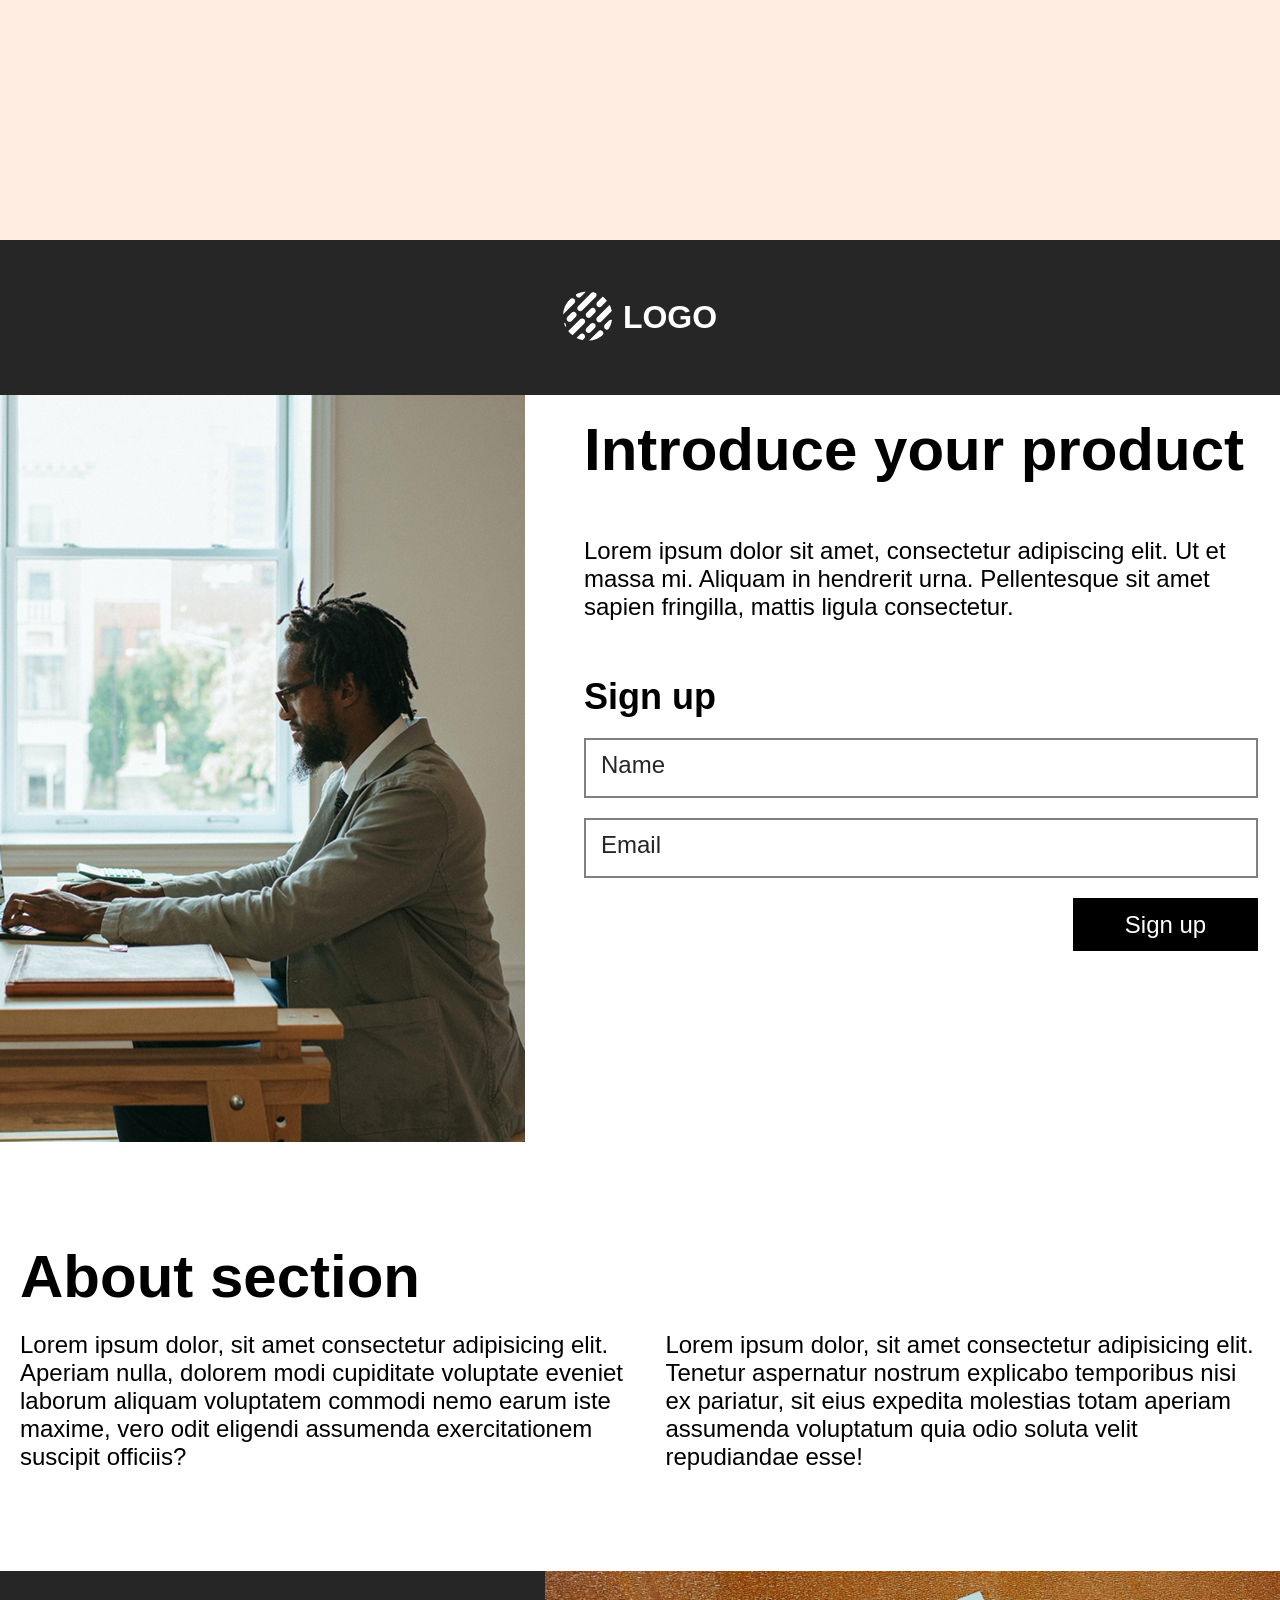
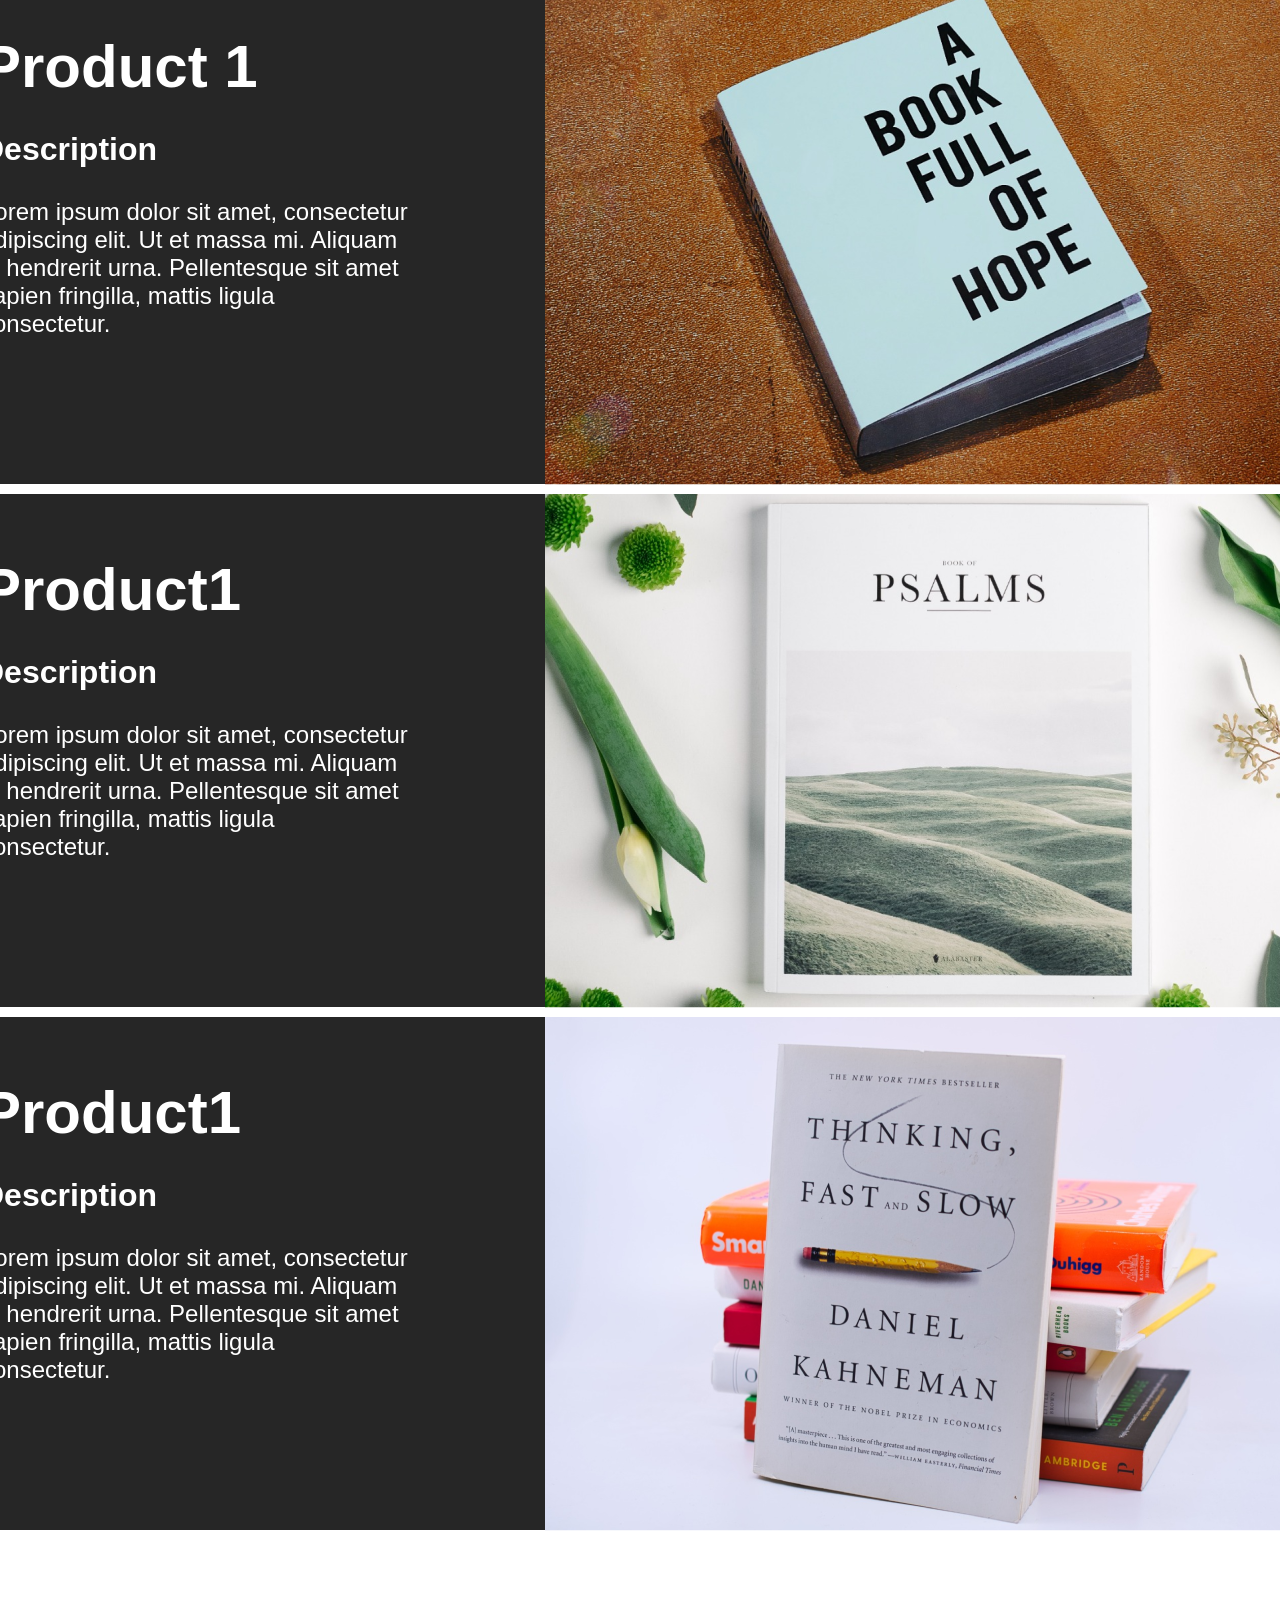
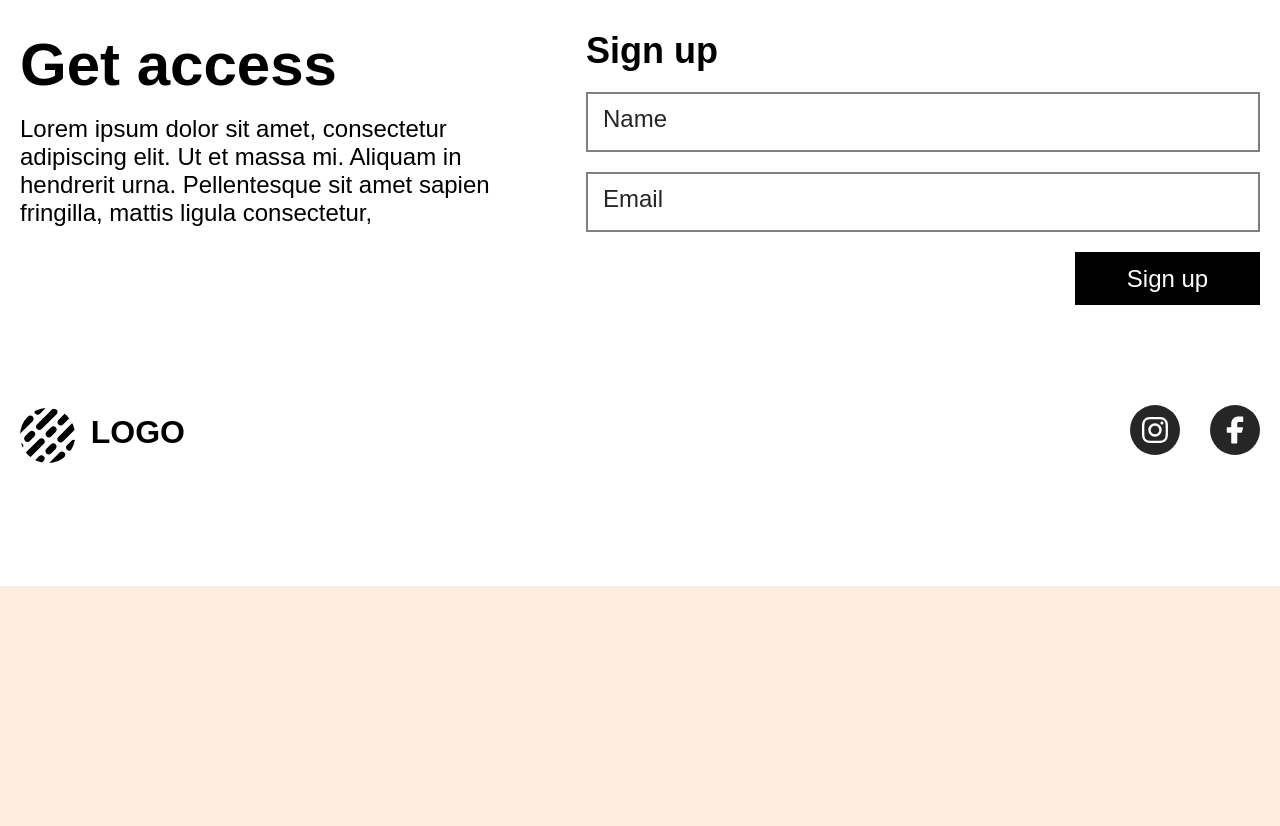
<file: index.html>
<!doctype html>
<html lang="en">
  <head>
    <meta charset="UTF-8" />
    <meta name="viewport" content="width=device-width, initial-scale=1.0" />
    <title>Document</title>
    <link rel="icon" type="image/x-icon" href="Frame 175.svg">
    <link rel="stylesheet" href="style.css" />
  </head>
  <body>
    <main>
      <header>
        <a href="index.html"><img src="Frame 175.svg" alt="image" /></a>
        <h1>LOGO</h1>
      </header>
      <section>
        <div class="div1">
          <img src="Rectangle 90.png" alt="image" />
          <div class="divindiv">
            <h1>Introduce your product</h1>
            <p>
              Lorem ipsum dolor sit amet, consectetur adipiscing elit. Ut et
              massa mi. Aliquam in hendrerit urna. Pellentesque sit amet sapien
              fringilla, mattis ligula consectetur.
            </p>
            <div class="form">
              <h2>Sign up</h2>
              <form action="/submit-data">
                <input type="text" id="name" name="name" placeholder="Name" />
                <input
                  type="email"
                  id="email"
                  name="email"
                  placeholder="Email"
                />
              </form>
              <div class="button">
                <button>Sign up</button>
              </div>
            </div>
          </div>
        </div>
        <div class="About">
          <h1>About section</h1>
          <div class="text">
            <p>
              Lorem ipsum dolor, sit amet consectetur adipisicing elit. Aperiam
              nulla, dolorem modi cupiditate voluptate eveniet laborum aliquam
              voluptatem commodi nemo earum iste maxime, vero odit eligendi
              assumenda exercitationem suscipit officiis?
            </p>
            <p>
              Lorem ipsum dolor, sit amet consectetur adipisicing elit. Tenetur
              aspernatur nostrum explicabo temporibus nisi ex pariatur, sit eius
              expedita molestias totam aperiam assumenda voluptatum quia odio
              soluta velit repudiandae esse!
            </p>
          </div>
        </div>
        <div class="product">
          <a href="product1.html">
            <div class="product1">
              <div class="product1div">
                <h1>Product 1</h1>
                <h2>Description</h2>
                <p>
                  Lorem ipsum dolor sit amet, consectetur adipiscing elit. Ut et
                  massa mi. Aliquam in hendrerit urna. Pellentesque sit amet
                  sapien fringilla, mattis ligula consectetur.
                </p>
              </div>
              <img src="Frame 219.png" alt="image" />
            </div>
          </a>
          <a href="product2.html">
            <div class="product2">
              <div class="product2div">
                <h1>Product1</h1>
                <h2>Description</h2>
                <p>
                  Lorem ipsum dolor sit amet, consectetur adipiscing elit. Ut et
                  massa mi. Aliquam in hendrerit urna. Pellentesque sit amet
                  sapien fringilla, mattis ligula consectetur.
                </p>
              </div>
              <img src="Frame 220.png" alt="image" />
            </div>
          </a>
          <a href="product3.html">
            <div class="product3">
              <div class="product3div">
                <h1>Product1</h1>
                <h2>Description</h2>
                <p>
                  Lorem ipsum dolor sit amet, consectetur adipiscing elit. Ut et
                  massa mi. Aliquam in hendrerit urna. Pellentesque sit amet
                  sapien fringilla, mattis ligula consectetur.
                </p>
              </div>
              <img src="Frame 221.png" alt="image" />
            </div>
          </a>
        </div>
        <div class="access">
          <div class="accessdiv">
            <h1>Get access</h1>
            <p>
              Lorem ipsum dolor sit amet, consectetur adipiscing elit. Ut et
              massa mi. Aliquam in hendrerit urna. Pellentesque sit amet sapien
              fringilla, mattis ligula consectetur,
            </p>
          </div>
          <div class="form">
            <h2>Sign up</h2>
            <form action="/submit-data">
              <input type="text" id="name" name="name" placeholder="Name" />
              <input type="email" id="email" name="email" placeholder="Email" />
            </form>
            <div class="button">
              <button>Sign up</button>
            </div>
          </div>
        </div>
      </section>
      <footer>
        <div class="footer1">
          <a href="index.html"><img src="Frame 175.svg" alt="image" /></a>
          <h1>LOGO</h1>
        </div>
        <div class="footer2">
          <a href="https://www.instagram.com/_pavliashvili_19/"><img src="Frame 170.svg" alt="SVG" /></a>
          <a href="https://www.facebook.com/nikoloz.pavliashvili.495213"><img src="Frame 171.svg" alt="SVG" /></a>
          
        </div>
      </footer>
    </main>
  </body>
</html>
</file>
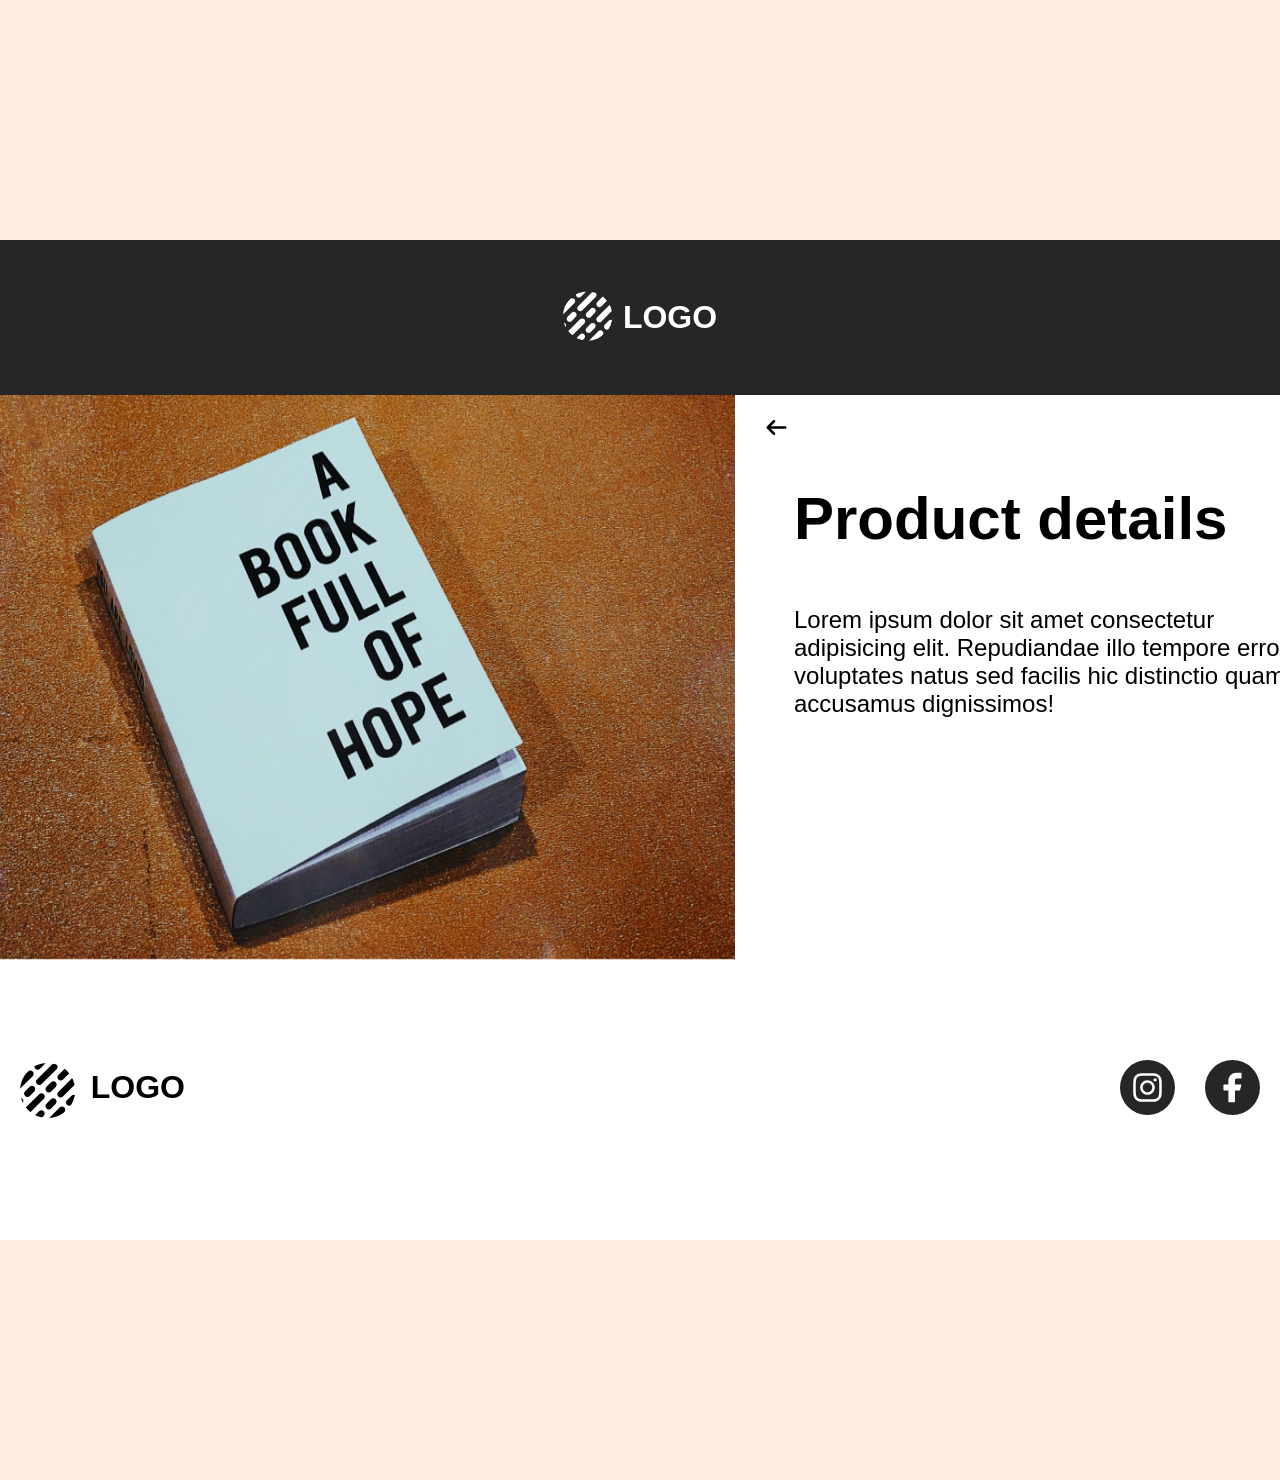
<file: product1.html>
<!doctype html>
<html lang="en">
  <head>
    <meta charset="UTF-8" />
    <meta name="viewport" content="width=device-width, initial-scale=1.0" />
    <title>Document</title>
    <link rel="icon" type="image/x-icon" href="Frame 175.svg">
    <link rel="stylesheet" href="product.css" />
  </head>
  <body>
    <main>
      <header>
        <a href="index.html"><img src="Frame 175.svg" alt="image" /></a>
        <h1>LOGO</h1>
      </header>
      <section>
        <div class="detail">
          <img src="Frame 219.png" alt="image" />
          <div class="prod-details">
            <a href="index.html"
            ><svg xmlns="http://www.w3.org/2000/svg" viewBox="0 0 640 640">
              <!--!Font Awesome Free v7.2.0 by @fontawesome - https://fontawesome.com License - https://fontawesome.com/license/free Copyright 2026 Fonticons, Inc.-->
              <path
                d="M73.4 297.4C60.9 309.9 60.9 330.2 73.4 342.7L233.4 502.7C245.9 515.2 266.2 515.2 278.7 502.7C291.2 490.2 291.2 469.9 278.7 457.4L173.3 352L544 352C561.7 352 576 337.7 576 320C576 302.3 561.7 288 544 288L173.3 288L278.7 182.6C291.2 170.1 291.2 149.8 278.7 137.3C266.2 124.8 245.9 124.8 233.4 137.3L73.4 297.3z"
              /></svg></a>
            <h1>Product details</h1>
            <p>
              Lorem ipsum dolor sit amet consectetur adipisicing elit.
              Repudiandae illo tempore error voluptates natus sed facilis hic
              distinctio quam accusamus dignissimos!
            </p>
          </div>
        </div>
      </section>
      <footer>
        <div class="footer1">
          <a href="index.html"><img src="Frame 175.svg" alt="image" /></a>
          <h1>LOGO</h1>
        </div>
        <div class="footer2">
          <img src="Frame 170.svg" alt="SVG" />
          <img src="Frame 171.svg" alt="SVG" />
        </div>
      </footer>
    </main>
  </body>
</html>
</file>
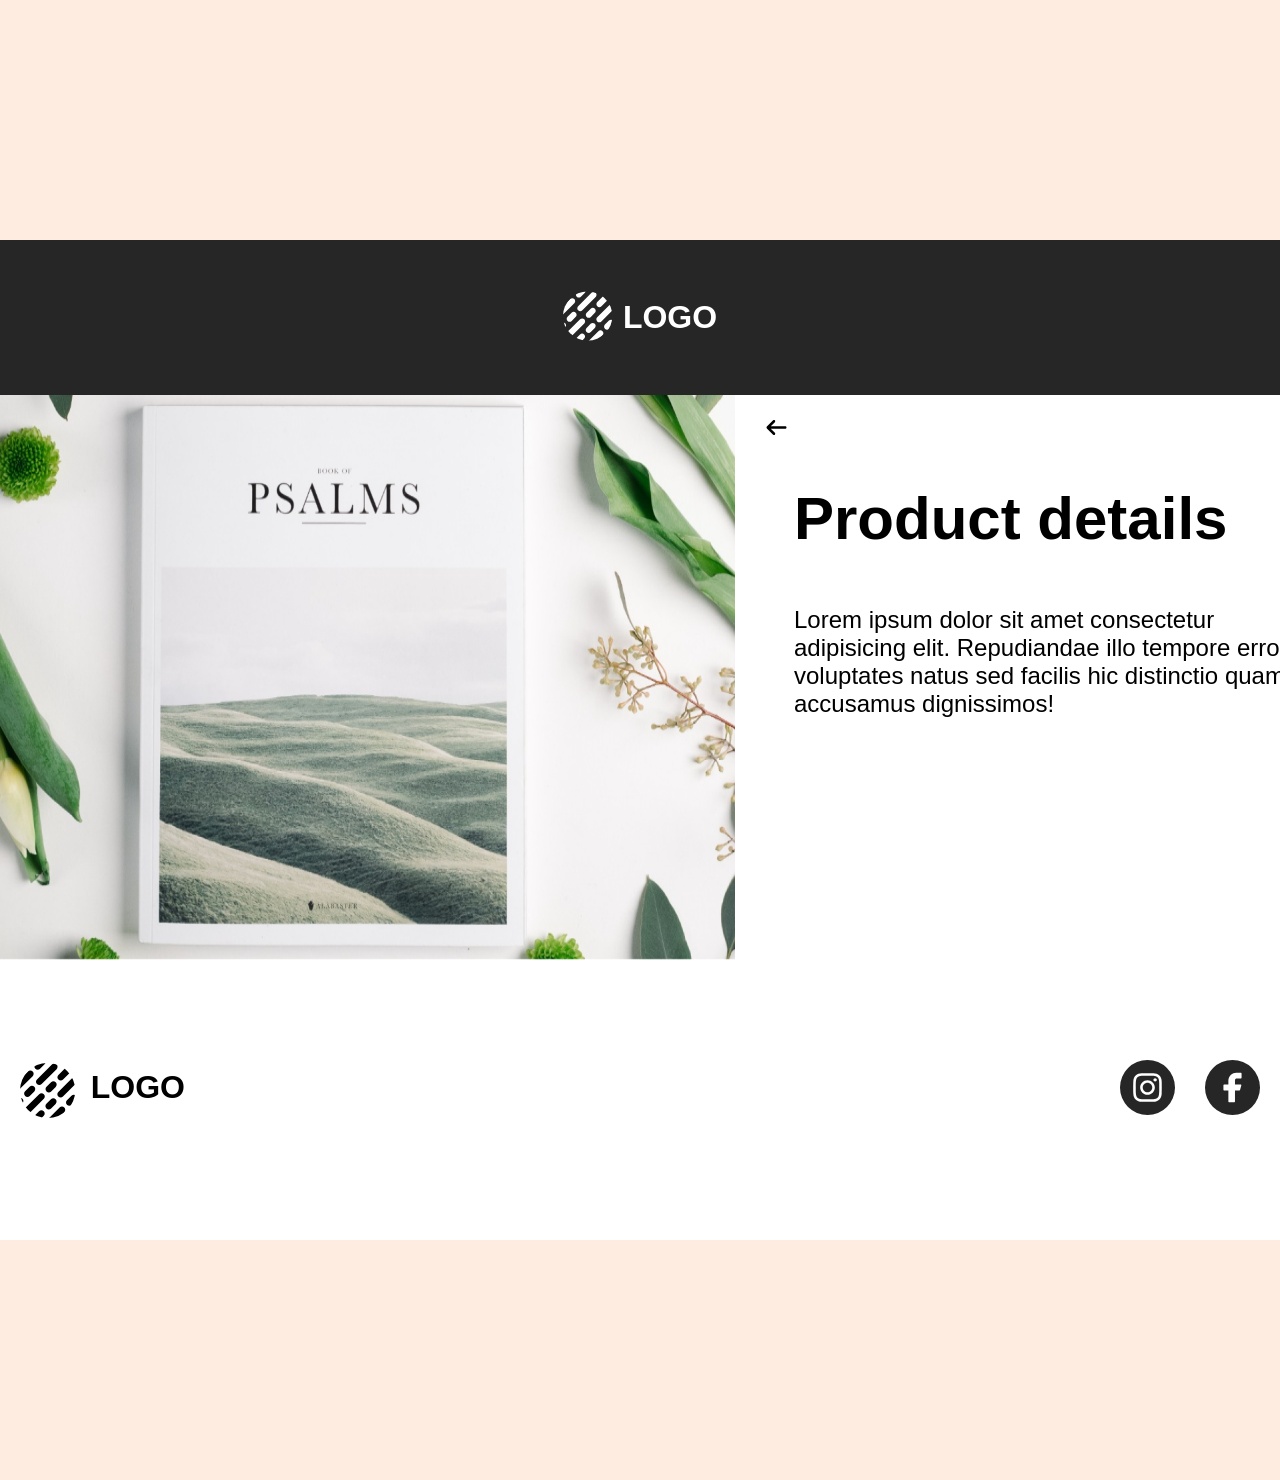
<file: product2.html>
<!doctype html>
<html lang="en">
  <head>
    <meta charset="UTF-8" />
    <meta name="viewport" content="width=device-width, initial-scale=1.0" />
    <title>Document</title>
    <link rel="icon" type="image/x-icon" href="Frame 175.svg">
    <link rel="stylesheet" href="product.css" />
  </head>
  <body>
    <main>
      <header>
        <a href="index.html"><img src="Frame 175.svg" alt="image" /></a>
        <h1>LOGO</h1>
      </header>
      <section>
        <div class="detail">
          <img src="Frame 220.png" alt="image" />
          <div class="prod-details">
            <a href="index.html"
            ><svg xmlns="http://www.w3.org/2000/svg" viewBox="0 0 640 640">
              <!--!Font Awesome Free v7.2.0 by @fontawesome - https://fontawesome.com License - https://fontawesome.com/license/free Copyright 2026 Fonticons, Inc.-->
              <path
                d="M73.4 297.4C60.9 309.9 60.9 330.2 73.4 342.7L233.4 502.7C245.9 515.2 266.2 515.2 278.7 502.7C291.2 490.2 291.2 469.9 278.7 457.4L173.3 352L544 352C561.7 352 576 337.7 576 320C576 302.3 561.7 288 544 288L173.3 288L278.7 182.6C291.2 170.1 291.2 149.8 278.7 137.3C266.2 124.8 245.9 124.8 233.4 137.3L73.4 297.3z"
              /></svg></a>
            <h1>Product details</h1>
            <p>
              Lorem ipsum dolor sit amet consectetur adipisicing elit.
              Repudiandae illo tempore error voluptates natus sed facilis hic
              distinctio quam accusamus dignissimos!
            </p>
          </div>
        </div>
      </section>
      <footer>
        <div class="footer1">
          <a href="index.html"><img src="Frame 175.svg" alt="image" /></a>
          <h1>LOGO</h1>
        </div>
        <div class="footer2">
          <img src="Frame 170.svg" alt="SVG" />
          <img src="Frame 171.svg" alt="SVG" />
        </div>
      </footer>
    </main>
  </body>
</html>
</file>
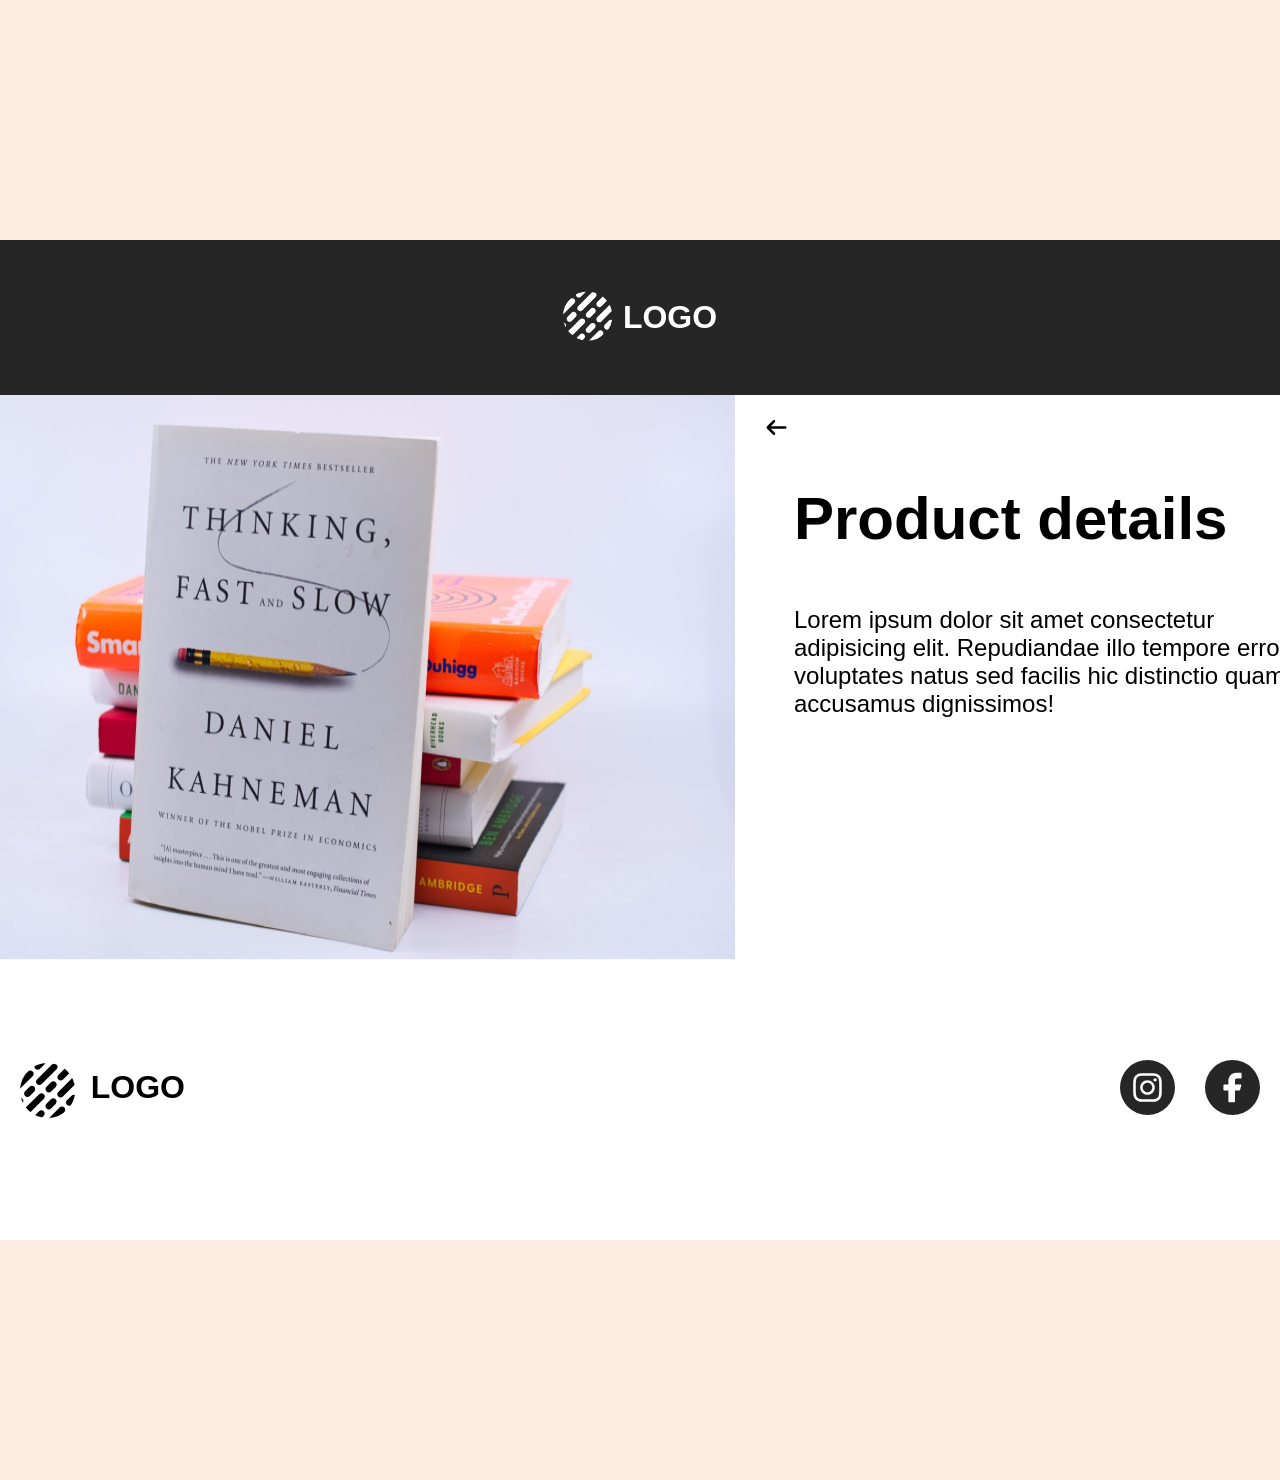
<file: product3.html>
<!doctype html>
<html lang="en">
  <head>
    <meta charset="UTF-8" />
    <meta name="viewport" content="width=device-width, initial-scale=1.0" />
    <title>Document</title>
    <link rel="icon" type="image/x-icon" href="Frame 175.svg">
    <link rel="stylesheet" href="product.css" />
  </head>
  <body>
    <main>
      <header>
        <a href="index.html"><img src="Frame 175.svg" alt="image" /></a>
        <h1>LOGO</h1>
      </header>
      <section>
        <div class="detail">
          <img src="Frame 221.png" alt="image" />
          <div class="prod-details">
            <a href="index.html"
            ><svg xmlns="http://www.w3.org/2000/svg" viewBox="0 0 640 640">
              <!--!Font Awesome Free v7.2.0 by @fontawesome - https://fontawesome.com License - https://fontawesome.com/license/free Copyright 2026 Fonticons, Inc.-->
              <path
                d="M73.4 297.4C60.9 309.9 60.9 330.2 73.4 342.7L233.4 502.7C245.9 515.2 266.2 515.2 278.7 502.7C291.2 490.2 291.2 469.9 278.7 457.4L173.3 352L544 352C561.7 352 576 337.7 576 320C576 302.3 561.7 288 544 288L173.3 288L278.7 182.6C291.2 170.1 291.2 149.8 278.7 137.3C266.2 124.8 245.9 124.8 233.4 137.3L73.4 297.3z"
              /></svg></a>
            <h1>Product details</h1>
            <p>
              Lorem ipsum dolor sit amet consectetur adipisicing elit.
              Repudiandae illo tempore error voluptates natus sed facilis hic
              distinctio quam accusamus dignissimos!
            </p>
          </div>
        </div>
      </section>
      <footer>
        <div class="footer1">
          <a href="index.html"><img src="Frame 175.svg" alt="image" /></a>
          <h1>LOGO</h1>
        </div>
        <div class="footer2">
          <img src="Frame 170.svg" alt="SVG" />
          <img src="Frame 171.svg" alt="SVG" />
        </div>
      </footer>
    </main>
  </body>
</html>
</file>
<file: style.css>
*{
    padding: 0;
    margin: 0;
    box-sizing: border-box;
    list-style: none;
    background: none;
    text-decoration: none;
    border: none;
    font-family: Arial, Helvetica, sans-serif; 
}

body{
    background-color: #FFECE1;
    display: flex;
    justify-content: center;
    align-items: center;
    padding: 240px;
}

main {
    background-color: white;
    width: 1440px;
    height: 3546px;
}

header{
    background-color: #262626;
    display: flex;
    height: 155px;
    width: 1440px;
    justify-content: center;
    align-items: center;
    padding: 20px;
    gap: 10px;
}

header img {
    width: 50px;
    height: 50px;
}

header H1 {
    color: white;
}

.div1{
    display: flex;
}

.divindiv {
    display: flex;
    flex-direction: column;
    width: 676px;
    height: 545px;
    margin-left: 59px;
    margin-top: 20px;
    gap: 40px;
}

.divindiv h1 {
    font-size: 60px;
    width: 676px;
    height: 82px;
}

.divindiv p {
    font-size: 24px;
    width: 675.59px;
    height: 99px;
}

.divindiv h2 {
    font-size: 36px;
}

.form input {
    border: 2px solid grey;
    width: 674px;
    height: 60px;
}

.form {
    display: flex;
    flex-direction: column;
    gap: 20px;
}

.form form {
    display: flex;
    flex-direction: column;
    gap: 20px;
}

.form input::placeholder {
    font-size: 24px;
    padding-left: 15px;
    color: #262626;
}

.form button{
    color: white;
    background-color: black;
    width: 185px;
    height: 53px;
    font-size: 24px;
    padding-left: 0px;
}

.button {
    width: 674px;
    display: flex;
    justify-content: flex-end;
}



.About{
    display: flex;
    flex-direction: column;
    justify-content: center;
    gap: 20px;
    margin: 100px;
}

.About h1 {
    font-size:60px;
}

.text {
    display: flex;
    gap:20px;
}

.text p {
    font-size: 24px;
}





.product {
    width: 1440px;
    height: 1559px;
    display: flex;
    flex-direction: column;
    gap: 10px;
    color: white;
}

.product h1{
    font-size: 60px;
}

.product h2{
    font-size: 32px;
}

.product p{
    font-size: 24px;
}

.product1 {
    display: flex;
    justify-content: space-between;
    background-color: #262626;
    height: 513px;
    color: white;
}

.product img{
    height: 514px;
}

.product2 {
    display: flex;
    justify-content: space-between;
    background-color: #262626;
    height: 513px;
    color: white;
}

.product3 {
    display: flex;
    justify-content: space-between;
    background-color: #262626;
    height: 513px;
    color: white;
}

.product1div{
    display: flex;
    flex-direction: column;
    gap: 30px;
    width: 428px;
    height: 331px;
    margin: 61px;
}

.product2div{
    display: flex;
    flex-direction: column;
    gap: 30px;
    width: 428px;
    height: 331px;
    margin: 61px;
}

.product3div{
    display: flex;
    flex-direction: column;
    gap: 30px;
    width: 428px;
    height: 331px;
    margin: 61px;
}



.access {
    display: flex;
    margin: 100px;
    gap: 30px;
}

.access h1 {
    font-size: 60px;
}

.access p {
    font-size: 24px;
}

.access h2 {
    font-size: 36px;
}

.accessdiv{
    display: flex;
    flex-direction: column;
    gap: 16px;
}


footer {
    display: flex;
    justify-content: space-between;
    margin-left: 100px;
    width: 1240px;
    height: 55px;
}

.footer1 {
    display: flex;
    justify-content: space-between;
    align-items: center;
    width: 165px;
    height: 55px;
}

.footer1 a {
    width: 50px;
    height: 50px;
    filter: brightness(0);
}

.footer2 {
    display: flex;
    gap: 30px;
}
</file>
<file: product.css>
* {
  padding: 0;
  margin: 0;
  box-sizing: border-box;
  list-style: none;
  background: none;
  text-decoration: none;
  border: none;
  font-family: Arial, Helvetica, sans-serif;
}

body {
  background-color: #ffece1;
  display: flex;
  justify-content: center;
  align-items: center;
  padding: 240px;
}

main {
  background-color: white;
  width: 1440px;
  height: 1000px;
}

header {
  background-color: #262626;
  display: flex;
  height: 155px;
  width: 1440px;
  justify-content: center;
  align-items: center;
  padding: 20px;
  gap: 10px;
}

header img {
  width: 50px;
  height: 50px;
}

header H1 {
  color: white;
}

.detail {
  display: flex;
}

.prod-details {
  display: flex;
  flex-direction: column;
  width: 100%;
  height: 545px;
  margin-left: 59px;
  margin-top: 20px;
  gap: 40px;
}

.prod-details h1 {
    font-size: 60px;
    width: 500px;
    height: 82px;  

}

.prod-details p {
    font-size: 24px;
    width: 500px;
    height: 130px;
}

.prod-details a svg {
    height: 25px;
    margin-left: -30px;
}



footer {
    display: flex;
    justify-content: space-between;
    margin: 100px;
    width: 1240px;
    height: 55px;
}

.footer1 {
    display: flex;
    justify-content: space-between;
    align-items: center;
    width: 165px;
    height: 55px;
}

.footer1 a {
    width: 50px;
    height: 50px;
    filter: brightness(0);
}

.footer2 {
    display: flex;
    gap: 30px;
}
</file>
